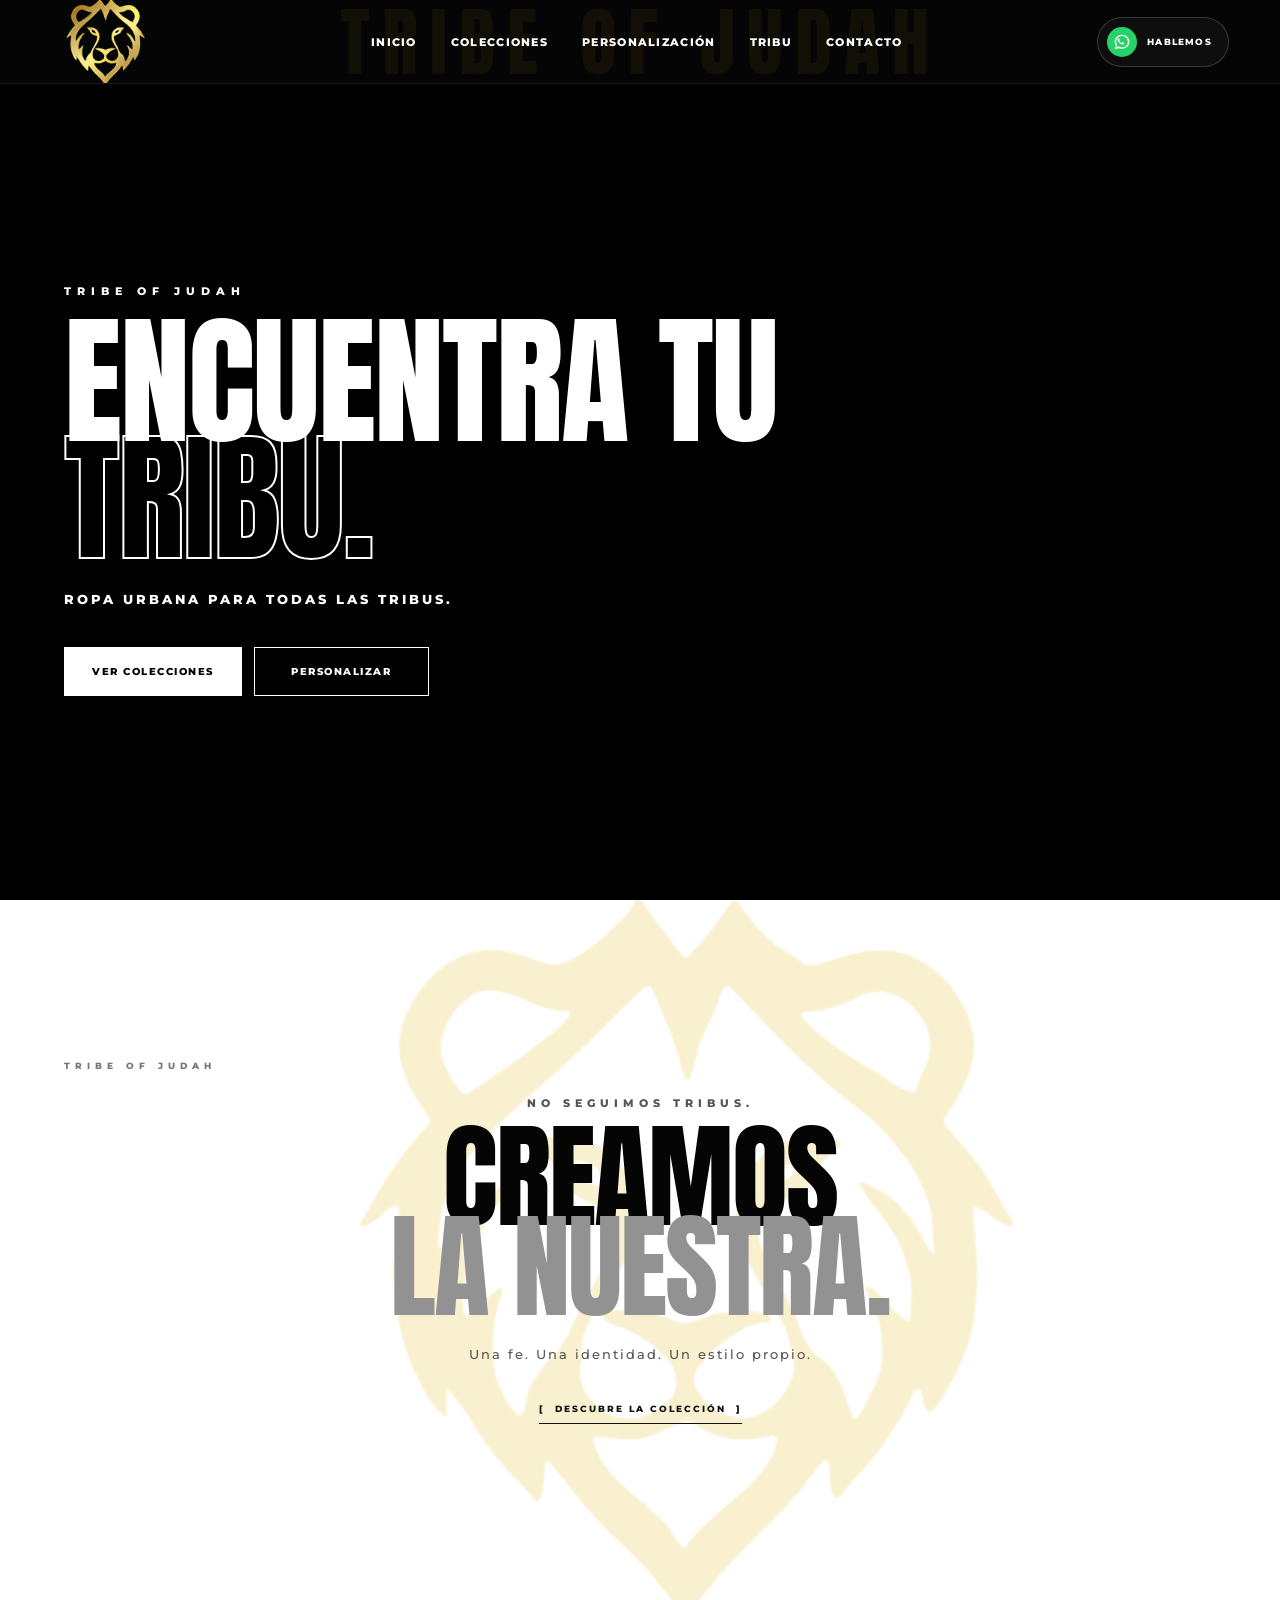
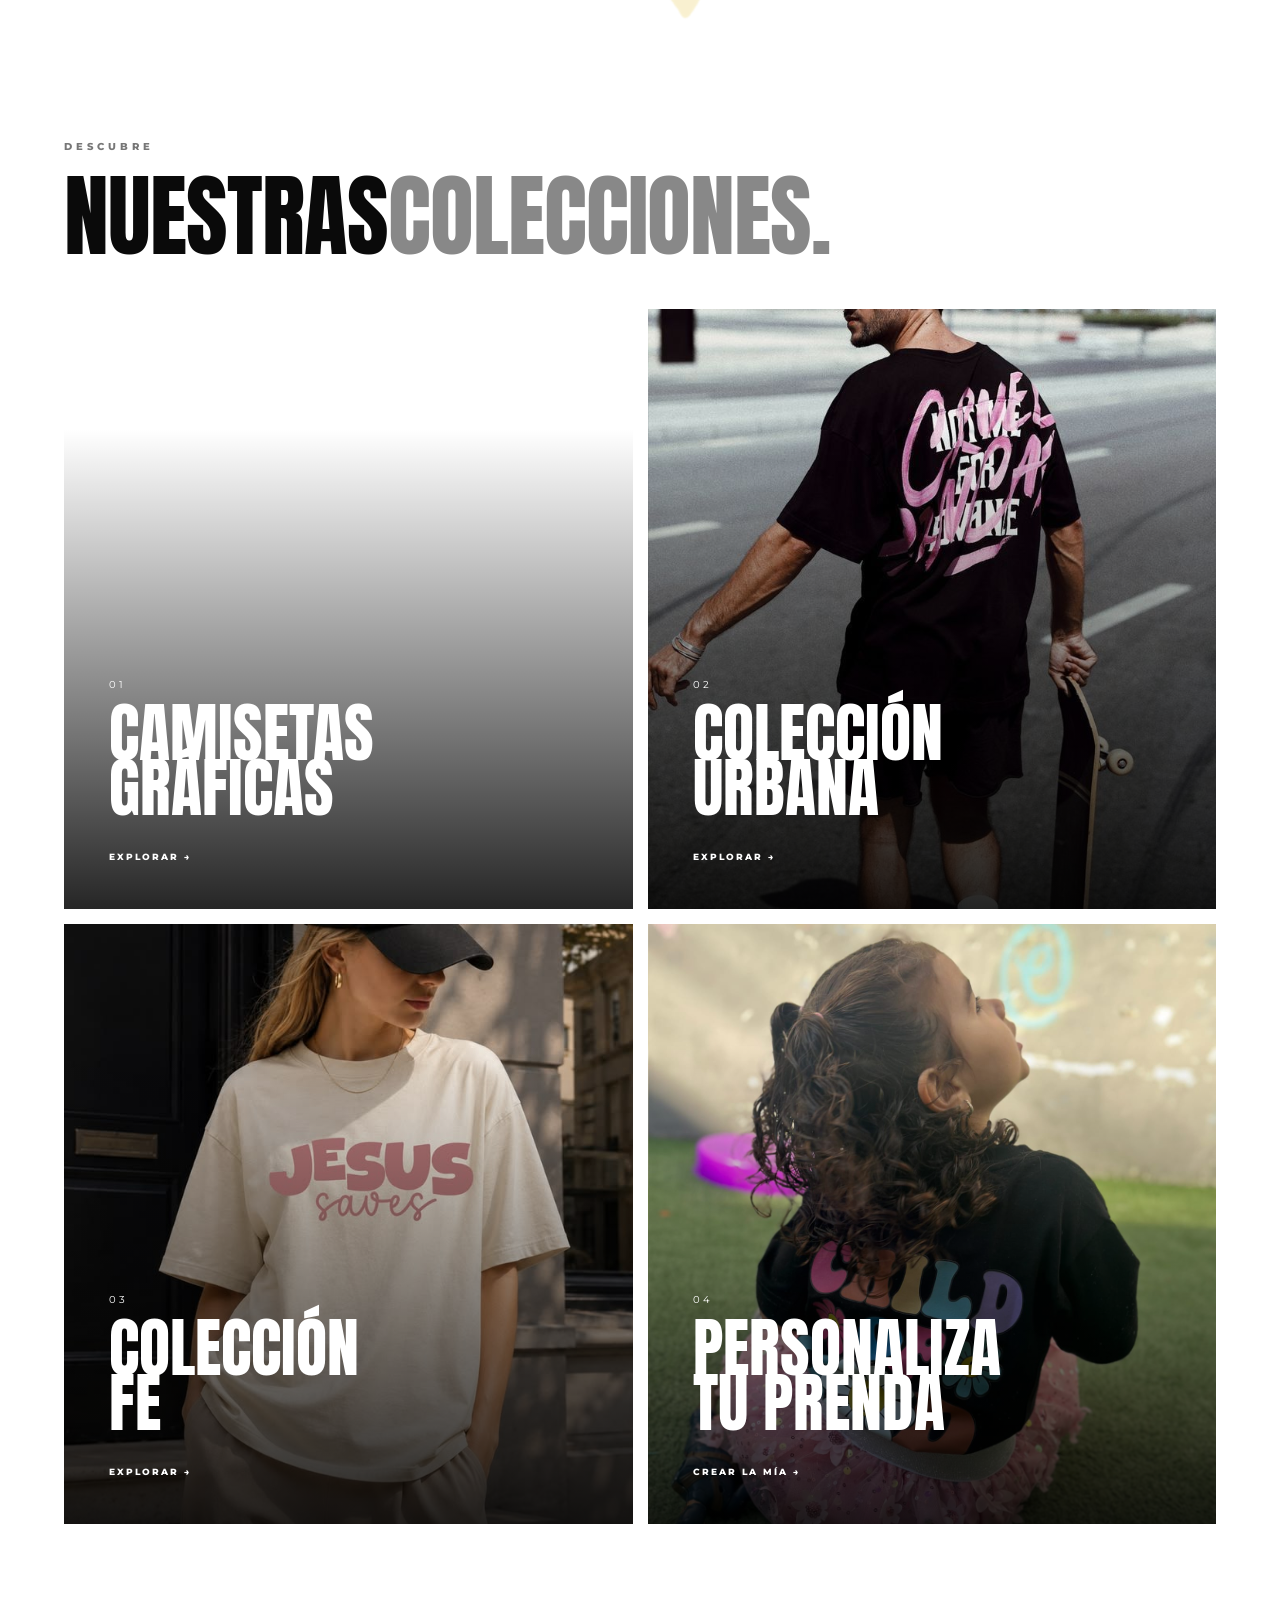
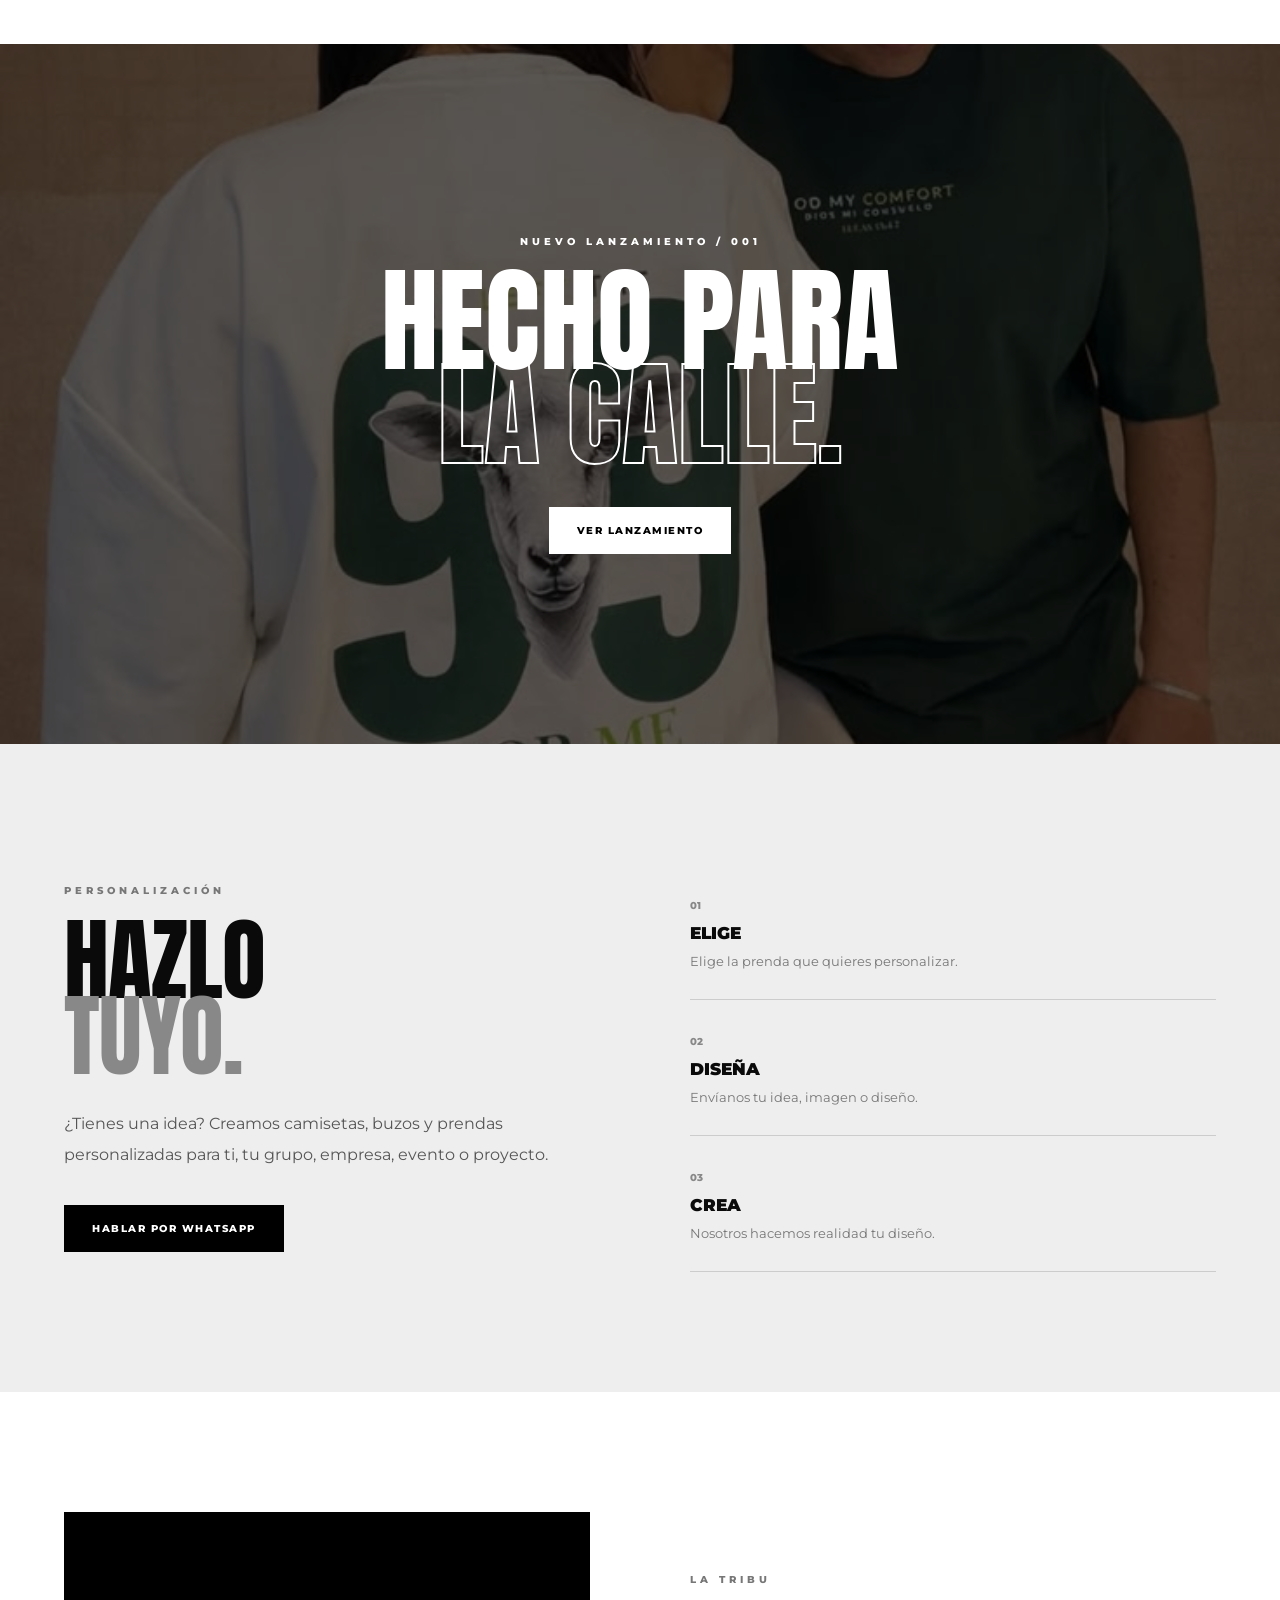
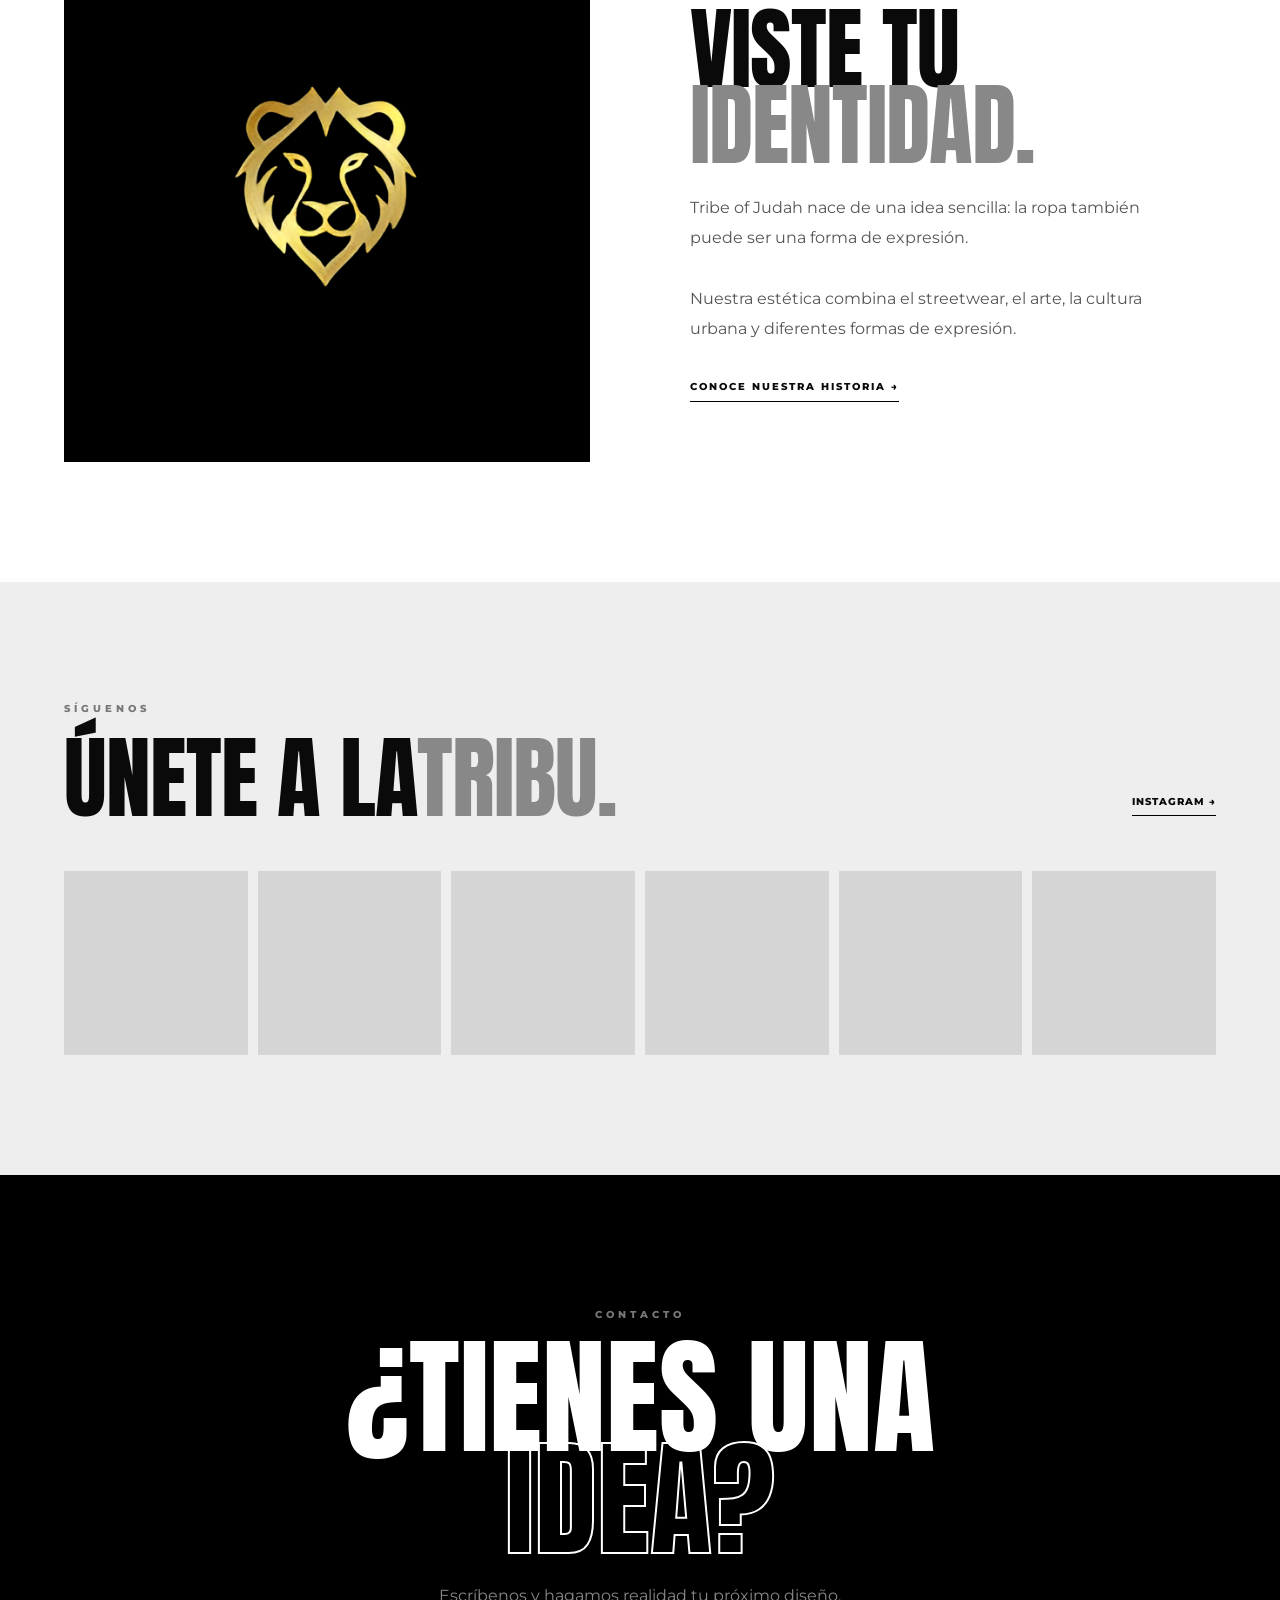
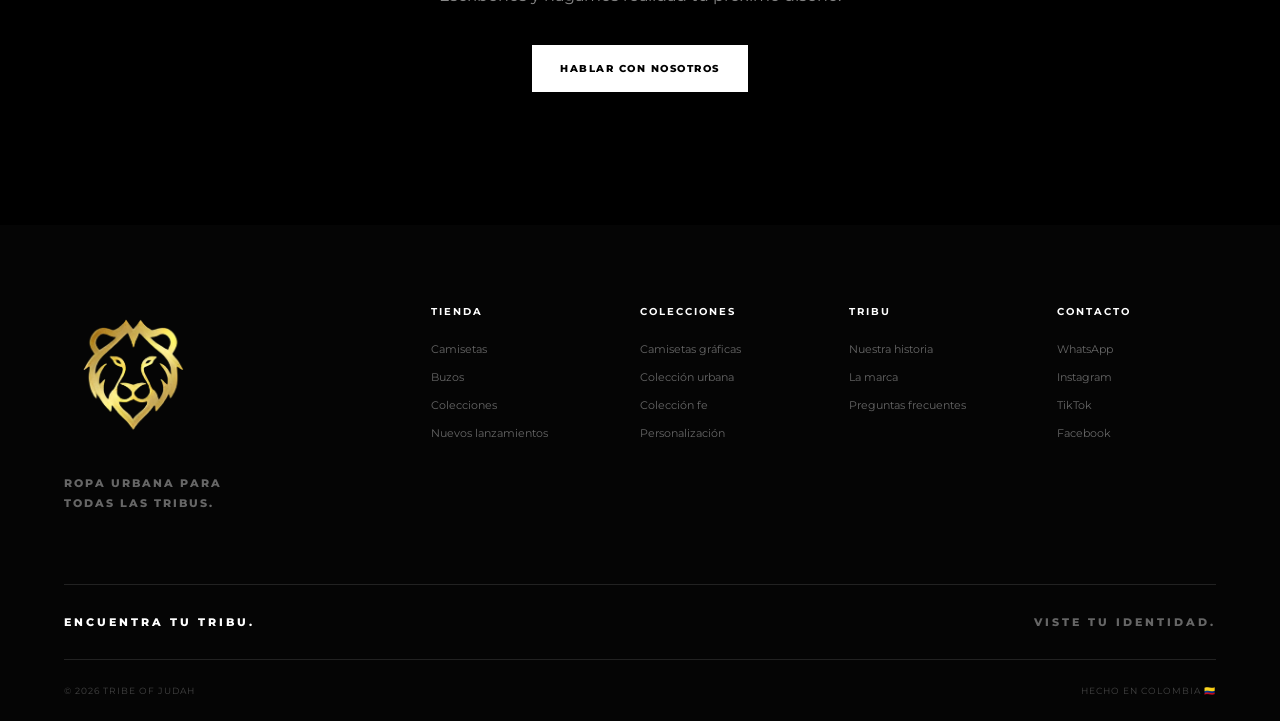
<file: index.html>
<!DOCTYPE html>
<html lang="es">

<head>
    <meta charset="UTF-8">
    <meta name="viewport" content="width=device-width, initial-scale=1.0">
    <title>TRIBE OF JUDAH | Ropa Urbana</title>
    <meta name="description" content="TRIBE OF JUDAH - Ropa urbana, camisetas, buzos y prendas personalizadas.">
    <link rel="icon" type="image/png" href="leon.png">

    <link rel="stylesheet" href="style.css">

    <!-- Fuentes -->
    <link rel="preconnect" href="https://fonts.googleapis.com">
    <link rel="preconnect" href="https://fonts.gstatic.com" crossorigin>
    <link href="https://fonts.googleapis.com/css2?family=Anton&family=Montserrat:wght@400;500;600;700;800;900&display=swap" rel="stylesheet">
</head>

<body>

    <!-- MENÚ DE NAVEGACIÓN DINÁMICO -->
    <div id="header-placeholder"></div>

    <main>

        <!-- HERO -->
        <section id="inicio" class="hero">
            <div class="hero-image"></div>
            <div class="hero-overlay"></div>

            <div class="hero-content">
                <p class="hero-small">TRIBE OF JUDAH</p>
                <h1>ENCUENTRA TU<br><span>TRIBU.</span></h1>
                <p class="hero-description">ROPA URBANA PARA TODAS LAS TRIBUS.</p>

                <div class="hero-buttons">
                    <a href="#colecciones" class="btn btn-white">VER COLECCIONES</a>
                    <a href="#personalizacion" class="btn btn-outline">PERSONALIZAR</a>
                </div>
            </div>
        </section>

        <!-- INTRO / MANIFIESTO -->
        <section class="intro">
            <div class="intro-lion" aria-hidden="true">
                <img src="leon.png" alt="">
            </div>

            <div class="container intro-container">
                <p class="intro-label">TRIBE OF JUDAH</p>

                <div class="intro-manifesto">
                    <p class="intro-kicker">NO SEGUIMOS TRIBUS.</p>
                    <h2>CREAMOS<br><span>LA NUESTRA.</span></h2>
                    <p class="intro-subtitle">Una fe. Una identidad. Un estilo propio.</p>
                    <a href="#colecciones" class="intro-link">[&nbsp; DESCUBRE LA COLECCIÓN&nbsp; ]</a>
                </div>
            </div>
        </section>

        <!-- COLECCIONES -->
        <section id="colecciones" class="collections section">
            <div class="container">
                <div class="section-header">
                    <div>
                        <p class="section-label">DESCUBRE</p>
                        <h2>NUESTRAS<span>COLECCIONES.</span></h2>
                    </div>
                </div>

                <div class="collection-grid">
                    <a href="hoja-grafica.html" class="collection-card graphic">
                        <div class="collection-overlay"></div>
                        <div class="collection-content">
                            <p>01</p>
                            <h3>CAMISETAS<br>GRÁFICAS</h3>
                            <span>EXPLORAR →</span>
                        </div>
                    </a>

                    <a href="hoja-urbana.html" class="collection-card street">
                        <div class="collection-overlay"></div>
                        <div class="collection-content">
                            <p>02</p>
                            <h3>COLECCIÓN<br>URBANA</h3>
                            <span>EXPLORAR →</span>
                        </div>
                    </a>

                    <a href="hoja-fe.html" class="collection-card faith">
                        <div class="collection-overlay"></div>
                        <div class="collection-content">
                            <p>03</p>
                            <h3>COLECCIÓN<br>FE</h3>
                            <span>EXPLORAR →</span>
                        </div>
                    </a>

                    <a href="#personalizacion" class="collection-card custom">
                        <div class="collection-overlay"></div>
                        <div class="collection-content">
                            <p>04</p>
                            <h3>PERSONALIZA<br>TU PRENDA</h3>
                            <span>CREAR LA MÍA →</span>
                        </div>
                    </a>
                </div>
            </div>
        </section>

        <!-- NUEVO LANZAMIENTO -->
        <section class="drop">
            <div class="drop-overlay"></div>
            <div class="drop-content">
                <p>NUEVO LANZAMIENTO / 001</p>
                <h2>HECHO PARA<br><span>LA CALLE.</span></h2>
                <a href="#colecciones" class="btn btn-white">VER LANZAMIENTO</a>
            </div>
        </section>

        <!-- PERSONALIZACIÓN -->
        <section id="personalizacion" class="custom section">
            <div class="container custom-container">
                <div class="custom-text">
                    <p class="section-label">PERSONALIZACIÓN</p>
                    <h2>HAZLO<br><span>TUYO.</span></h2>
                    <p>¿Tienes una idea? Creamos camisetas, buzos y prendas personalizadas para ti, tu grupo, empresa, evento o proyecto.</p>
                    <a href="https://wa.me/573226158846" target="_blank" class="btn btn-black">HABLAR POR WHATSAPP</a>
                </div>

                <div class="custom-steps">
                    <div class="custom-step">
                        <span>01</span>
                        <h3>ELIGE</h3>
                        <p>Elige la prenda que quieres personalizar.</p>
                    </div>
                    <div class="custom-step">
                        <span>02</span>
                        <h3>DISEÑA</h3>
                        <p>Envíanos tu idea, imagen o diseño.</p>
                    </div>
                    <div class="custom-step">
                        <span>03</span>
                        <h3>CREA</h3>
                        <p>Nosotros hacemos realidad tu diseño.</p>
                    </div>
                </div>
            </div>
        </section>

        <!-- TRIBU -->
        <section id="tribu" class="tribe section">
            <div class="container tribe-container">
                <div class="tribe-symbol">
                    <img src="leon.png" alt="León de Tribe of Judah">
                </div>

                <div class="tribe-content">
                    <p class="section-label">LA TRIBU</p>
                    <h2>VISTE TU<br><span>IDENTIDAD.</span></h2>
                    <p>Tribe of Judah nace de una idea sencilla: la ropa también puede ser una forma de expresión.</p>
                    <p>Nuestra estética combina el streetwear, el arte, la cultura urbana y diferentes formas de expresión.</p>
                    <a href="#" class="text-link">CONOCE NUESTRA HISTORIA →</a>
                </div>
            </div>
        </section>

        <!-- REDES SOCIALES -->
        <section class="social section">
            <div class="container">
                <div class="section-header">
                    <div>
                        <p class="section-label">SÍGUENOS</p>
                        <h2>ÚNETE A LA<span>TRIBU.</span></h2>
                    </div>
                    <a href="#" class="view-all">INSTAGRAM →</a>
                </div>

                <div class="social-grid">
                    <div></div><div></div><div></div><div></div><div></div><div></div>
                </div>
            </div>
        </section>

        <!-- CONTACTO -->
        <section id="contacto" class="contact">
            <div class="container contact-content">
                <p class="section-label">CONTACTO</p>
                <h2>¿TIENES UNA<br><span>IDEA?</span></h2>
                <p>Escríbenos y hagamos realidad tu próximo diseño.</p>
                <a href="https://wa.me/573226158846" target="_blank" class="btn btn-white">HABLAR CON NOSOTROS</a>
            </div>
        </section>

    </main>

    <!-- PIE DE PÁGINA DINÁMICO -->
    <div id="footer-placeholder"></div>

    <!-- CARGADOR DE COMPONENTES -->
    <script>
        fetch('header.html')
            .then(res => res.text())
            .then(data => document.getElementById('header-placeholder').innerHTML = data);

        fetch('footer.html')
            .then(res => res.text())
            .then(data => document.getElementById('footer-placeholder').innerHTML = data);
    </script>
<script>
    // Delegación de eventos para asegurar que funcione incluso si el header se carga dinámicamente
    document.addEventListener('click', (e) => {
        const btnToggle = e.target.closest('#btnMenuToggle') || e.target.closest('.menu-hamburguesa');
        const navMenu = document.querySelector('.nav-menu');

        // Si tocó el botón hamburguesa
        if (btnToggle && navMenu) {
            btnToggle.classList.toggle('activo');
            navMenu.classList.toggle('activo');
            return;
        }

        // Si tocó un enlace dentro del menú, cerrar el menú
        if (e.target.closest('.nav-menu a') && navMenu) {
            const btn = document.querySelector('.menu-hamburguesa') || document.getElementById('btnMenuToggle');
            if (btn) btn.classList.remove('activo');
            navMenu.classList.remove('activo');
        }
    });
</script>
<script>
    document.addEventListener('click', (e) => {
        const btnToggle = e.target.closest('#btnMenuToggle') || e.target.closest('.menu-hamburguesa');
        const navMenu = document.querySelector('.nav-menu');

        // Si se hace clic en el botón de las 3 rayas
        if (btnToggle && navMenu) {
            btnToggle.classList.toggle('activo');
            navMenu.classList.toggle('activo');
            return;
        }

        // Si se hace clic en cualquier enlace dentro del menú desplegable, se cierra automáticamente
        if (e.target.closest('.nav-menu a') && navMenu) {
            const btn = document.querySelector('.menu-hamburguesa') || document.getElementById('btnMenuToggle');
            if (btn) btn.classList.remove('activo');
            navMenu.classList.remove('activo');
        }
    });
</script>
</body>
</html>
</file>
<file: style.css>
/* =====================================================
   TRIBE OF JUDAH
   ESTILO STREETWEAR
===================================================== */


/* ==============================
   RESET
============================== */

* {
    margin: 0;
    padding: 0;
    box-sizing: border-box;
}


html {
    scroll-behavior: smooth;
    max-width: 100% !important;
    overflow-x: hidden !important;
}


body {
    font-family: 'Montserrat', sans-serif;
    background: #ffffff;
    color: #0a0a0a;
    max-width: 100% !important;
    overflow-x: hidden !important;
}


a {
    text-decoration: none;

    color: inherit;
}


button {
    font-family: inherit;
}


.container {
    width: min(1250px, 90%);

    margin: auto;
}



/* =====================================================
   NAVBAR — TRIBE OF JUDAH
===================================================== */

.navbar {

    position: fixed;

    top: 0;
    left: 0;

    width: 100%;

    height: 84px;

    background: #050505;

    z-index: 1000;

    border-bottom: 1px solid rgba(255,255,255,0.08);

    overflow: hidden;
}


/* ==========================================
   TEXTO GIGANTE DE FONDO
========================================== */

.nav-background-text {

    position: absolute;

    top: 50%;

    left: 50%;

    transform: translate(-50%, -50%);

    white-space: nowrap;

    font-family: 'Anton', sans-serif;

    font-size: 75px;

    letter-spacing: 12px;

    color: rgba(205, 158, 45, 0.07);

    pointer-events: none;

    user-select: none;

    z-index: 0;
}



/* ==========================================
   CONTENEDOR
========================================== */

.nav-container {

    position: relative;

    z-index: 2;

    width: min(1250px, 92%);

    height: 100%;

    margin: auto;

    display: flex;

    align-items: center;

    justify-content: space-between;
}



/* ==========================================
   LEÓN
========================================== */

.brand {

    width: 100px;

    height: 105px;

    display: flex;

    align-items: center;

    justify-content: flex-start;

    flex-shrink: 0;
}


.brand img {

    width: 110px;

    height: 110px;

    object-fit: contain;

    display: block;

    transition: 0.35s ease;
}


.brand:hover img {

    transform: scale(1.08);

}



/* ==========================================
   MENÚ
========================================== */

.nav-menu {

    display: flex;

    align-items: center;

    justify-content: center;

    gap: 34px;

    flex: 1;

    margin-left: 25px;
}


.nav-menu a {

    position: relative;

    color: #ffffff;

    font-size: 11px;

    font-weight: 800;

    letter-spacing: 1.3px;

    white-space: nowrap;

    padding: 10px 0;

    transition: color 0.3s ease;
}


.nav-menu a::after {

    content: "";

    position: absolute;

    left: 0;

    bottom: 2px;

    width: 0;

    height: 1px;

    background: #d4a62a;

    transition: width 0.3s ease;
}


.nav-menu a:hover {

    color: #d4a62a;
}


.nav-menu a:hover::after {

    width: 100%;
}


/* ==========================================
   ESTILOS MENÚ HAMBURGUESA MÓVIL
========================================== */
.menu-hamburguesa {
    display: none;
    background: transparent;
    border: none;
    cursor: pointer;
    flex-direction: column;
    justify-content: space-between;
    width: 28px;
    height: 20px;
    z-index: 1001;
    padding: 0;
}

.menu-hamburguesa span {
    display: block;
    width: 100%;
    height: 2px;
    background-color: #fff;
    transition: all 0.3s ease;
}

.menu-hamburguesa.activo span:nth-child(1) {
    transform: translateY(9px) rotate(45deg);
}
.menu-hamburguesa.activo span:nth-child(2) {
    opacity: 0;
}
.menu-hamburguesa.activo span:nth-child(3) {
    transform: translateY(-9px) rotate(-45deg);
}



/* ==========================================
   WHATSAPP MODERNO
========================================== */

.whatsapp-modern {

    display: flex;

    align-items: center;

    gap: 10px;

    padding: 9px 16px 9px 9px;

    border: 1px solid rgba(255,255,255,0.18);

    border-radius: 100px;

    background: rgba(255,255,255,0.04);

    color: #ffffff;

    font-size: 9px;

    font-weight: 800;

    letter-spacing: 1.2px;

    transition:
        background 0.3s ease,
        border 0.3s ease,
        transform 0.3s ease;

    flex-shrink: 0;
}


.whatsapp-circle {

    width: 30px;

    height: 30px;

    border-radius: 50%;

    background: #25D366;

    display: flex;

    align-items: center;

    justify-content: center;

    transition: 0.3s ease;
}


.whatsapp-circle svg {

    width: 18px;

    height: 18px;

    fill: #ffffff;
}


.whatsapp-text {

    line-height: 1;
}


.whatsapp-modern:hover {

    background: #25D366;

    border-color: #25D366;

    color: #000000;

    transform: translateY(-2px);

}


.whatsapp-modern:hover .whatsapp-circle {

    background: #ffffff;
}


.whatsapp-modern:hover .whatsapp-circle svg {

    fill: #25D366;
}

.hero {

    height: 100vh;

    min-height: 700px;

    position: relative;

    display: flex;

    align-items: center;

    overflow: hidden;

    background: #000000;

    color: #ffffff;
}


.hero-image {

    position: absolute;

    inset: 0;

    background-image:
        url("https://images.unsplash.com/photo-1523398002811-999ca8dec234?auto=format&fit=crop&w=2200&q=90");

    background-position: center;

    background-size: cover;

    transform: scale(1.03);
}


.hero-overlay {

    position: absolute;

    inset: 0;

    background:
        linear-gradient(
            90deg,
            rgba(0,0,0,0.88),
            rgba(0,0,0,0.45),
            rgba(0,0,0,0.25)
        );
}


.hero-content {

    position: relative;

    z-index: 2;

    width: min(1250px, 90%);

    margin: auto;

    padding-top: 80px;
}


.hero-small {

    font-size: 11px;

    letter-spacing: 6px;

    font-weight: 800;

    margin-bottom: 25px;
}


.hero h1 {

    font-family: 'Anton', sans-serif;

    font-size: clamp(75px, 11vw, 160px);

    line-height: 0.83;

    letter-spacing: -2px;

    font-weight: 400;

    margin-bottom: 35px;
}


.hero h1 span {

    color: transparent;

    -webkit-text-stroke: 2px #ffffff;
}


.hero-description {

    font-size: 13px;

    font-weight: 800;

    letter-spacing: 3px;

    margin-bottom: 40px;
}


.hero-buttons {

    display: flex;

    gap: 12px;

    flex-wrap: wrap;
}



/* ==============================
   BOTONES
============================== */

.btn {

    display: inline-flex;

    align-items: center;

    justify-content: center;

    min-width: 175px;

    padding: 17px 28px;

    font-size: 10px;

    font-weight: 800;

    letter-spacing: 1.5px;

    transition: 0.3s;
}


.btn-white {

    background: #ffffff;

    color: #000000;
}


.btn-white:hover {

    background: #cccccc;

    transform: translateY(-3px);
}


.btn-outline {

    border: 1px solid #ffffff;

    color: #ffffff;
}


.btn-outline:hover {

    background: #ffffff;

    color: #000000;
}


.btn-black {

    background: #000000;

    color: #ffffff;
}


.btn-black:hover {

    background: #222222;

    transform: translateY(-3px);
}



/* ==============================
   SECCIONES
============================== */

.section {

    padding: 120px 0;
}


.section-label {

    font-size: 10px;

    font-weight: 800;

    letter-spacing: 4px;

    color: #777777;

    margin-bottom: 25px;
}


.section-header {

    display: flex;

    align-items: flex-end;

    justify-content: space-between;

    margin-bottom: 55px;
}


.section-header h2,
.intro h2,
.custom h2,
.tribe h2 {

    font-family: 'Anton', sans-serif;

    font-weight: 400;

    font-size: clamp(55px, 7vw, 105px);

    line-height: 0.85;

    letter-spacing: -1px;
}


.section-header h2 span,
.intro h2 span,
.custom h2 span,
.tribe h2 span {

    color: #888888;
}


.view-all {

    font-size: 10px;

    font-weight: 800;

    letter-spacing: 1px;

    border-bottom: 1px solid #000000;

    padding-bottom: 7px;
}



/* =====================================================
   INTRO / MANIFIESTO
===================================================== */

.intro {
    position: relative;

    min-height: 720px;

    padding: 150px 0;

    background: #ffffff;

    overflow: hidden;
}


/* =====================================================
   LEÓN DE JUDÁ — MARCA DE AGUA GIGANTE
===================================================== */

.intro-lion {
    position: absolute;

    width: 72vw;
    height: 72vw;

    max-width: 1100px;
    max-height: 1100px;

    left: 54%;
    top: 50%;

    transform: translate(-50%, -50%);

    z-index: 0;

    pointer-events: none;
    user-select: none;
}

.intro-lion img {
    width: 100%;
    height: 100%;

    object-fit: contain;

    filter:
        brightness(0)
        saturate(100%)
        invert(70%)
        sepia(75%)
        saturate(1200%)
        hue-rotate(5deg)
        brightness(90%)
        contrast(110%);

    opacity: 0.18;
}


/* =====================================================
   CONTENIDO
===================================================== */

.intro-container {
    position: relative;

    z-index: 2;

    min-height: 420px;

    display: flex;

    align-items: center;

    justify-content: center;
}


/* =====================================================
   PEQUEÑA IDENTIDAD SUPERIOR / LATERAL
===================================================== */

.intro-label {
    position: absolute;

    left: 0;
    top: 10px;

    margin: 0;

    font-size: 9px;

    font-weight: 800;

    letter-spacing: 5px;

    color: #777777;
}


/* =====================================================
   MANIFIESTO
===================================================== */

.intro-manifesto {
    position: relative;

    width: 100%;

    max-width: 850px;

    text-align: center;
}


/* =====================================================
   FRASE PEQUEÑA
===================================================== */

.intro-kicker {
    margin: 0 0 22px;

    font-size: 11px;

    font-weight: 800;

    letter-spacing: 5px;

    color: #555555;
}


/* =====================================================
   TITULAR PRINCIPAL
===================================================== */

.intro-manifesto h2 {

    margin: 0;

    font-family: 'Anton', sans-serif;

    font-size: clamp(75px, 9vw, 135px);

    font-weight: 400;

    line-height: 0.78;

    letter-spacing: -2px;

    color: #050505;
}

.intro-manifesto h2 span {

    color: #929292;
}


/* =====================================================
   SUBTÍTULO
===================================================== */

.intro-subtitle {

    margin: 35px 0 35px;

    font-size: 13px;

    font-weight: 500;

    letter-spacing: 2px;

    color: #555555;
}


/* =====================================================
   CTA
===================================================== */

.intro-link {

    display: inline-block;

    padding-bottom: 9px;

    border-bottom: 1px solid #111111;

    color: #111111;

    font-size: 9px;

    font-weight: 800;

    letter-spacing: 2px;

    transition:
        opacity 0.3s ease,
        letter-spacing 0.3s ease;
}

.intro-link:hover {

    opacity: 0.5;

    letter-spacing: 3px;
}



/* ==============================
   PRODUCTOS
============================== */

.shop {

    background: #f1f1f1;
}


.products {

    display: grid;

    grid-template-columns: repeat(4, 1fr);

    gap: 18px;
}


.product {

    min-width: 0;
}


.product-image {

    height: 480px;

    background: #dedede;

    position: relative;

    overflow: hidden;
}


.product-placeholder {

    width: 100%;

    height: 100%;

    display: flex;

    align-items: center;

    justify-content: center;

    color: #999999;

    font-size: 10px;

    font-weight: 800;

    letter-spacing: 2px;
}


.product-tag {

    position: absolute;

    top: 15px;

    left: 15px;

    background: #000000;

    color: #ffffff;

    padding: 8px 12px;

    font-size: 8px;

    font-weight: 800;

    letter-spacing: 1px;

    z-index: 2;
}


.product-info {

    padding-top: 18px;
}


.product-info h3 {

    font-size: 12px;

    font-weight: 800;

    letter-spacing: 0.5px;

    margin-bottom: 8px;
}


.product-info p {

    font-size: 12px;

    font-weight: 700;
}



/* ==============================
   COLECCIONES
============================== */

.collection-grid {

    display: grid;

    grid-template-columns: repeat(2, 1fr);

    gap: 15px;
}


.collection-card {

    height: 600px;

    position: relative;

    overflow: hidden;

    color: #ffffff;

    display: flex;

    align-items: flex-end;
}


.collection-card::before {

    content: "";

    position: absolute;

    inset: 0;

    background-size: cover;

    background-position: center;

    transition: 0.6s;
}


.collection-card:hover::before {

    transform: scale(1.05);
}


.graphic::before {

    background-image:
        url("https://images.unsplash.com/photo-1529139574466-a303027c1d8b?auto=format&fit=crop&w=1200&q=85");
}


.street::before {

    background-image:
        url("portada-urbana.jpg");
}


.faith::before {

    background-image:
        url("portada-fe.jpg");
}


.custom::before {

    background-image:
        url("portada-personalizada.jpeg");
}


.collection-overlay {

    position: absolute;

    inset: 0;

    background:
        linear-gradient(
            transparent 20%,
            rgba(0,0,0,0.85)
        );
}


.collection-content {

    position: relative;

    z-index: 2;

    padding: 45px;

    width: 100%;
}


.collection-content p {

    font-size: 10px;

    letter-spacing: 3px;

    margin-bottom: 15px;
}


.collection-content h3 {

    font-family: 'Anton', sans-serif;

    font-size: clamp(45px, 5vw, 75px);

    font-weight: 400;

    line-height: 0.85;

    margin-bottom: 30px;
}


.collection-content span {

    font-size: 9px;

    font-weight: 800;

    letter-spacing: 2px;
}



/* ==============================
   NUEVO LANZAMIENTO
============================== */

.drop {

    min-height: 700px;

    position: relative;

    display: flex;

    align-items: center;

    justify-content: center;

    text-align: center;

    color: #ffffff;

    background:
        url("fondo-coleccion.jpg")
        center/cover;
}


.drop-overlay {

    position: absolute;

    inset: 0;

    background: rgba(0,0,0,0.65);
}


.drop-content {

    position: relative;

    z-index: 2;
}


.drop-content p {

    font-size: 10px;

    font-weight: 800;

    letter-spacing: 4px;

    margin-bottom: 25px;
}


.drop-content h2 {

    font-family: 'Anton', sans-serif;

    font-size: clamp(65px, 9vw, 130px);

    line-height: 0.82;

    font-weight: 400;

    margin-bottom: 45px;
}


.drop-content h2 span {

    color: transparent;

    -webkit-text-stroke: 2px #ffffff;
}



/* ==============================
   PERSONALIZACIÓN
============================== */

.custom {

    background: #eeeeee;
}


.custom-container {

    display: grid;

    grid-template-columns: 1fr 1fr;

    gap: 100px;

    align-items: center;
}


.custom-text > p:not(.section-label) {

    max-width: 500px;

    color: #555555;

    line-height: 1.9;

    margin: 35px 0;
}


.custom-steps {

    display: flex;

    flex-direction: column;
}


.custom-step {

    padding: 30px 0;

    border-bottom: 1px solid #cccccc;
}


.custom-step span {

    font-size: 10px;

    color: #888888;

    font-weight: 800;
}


.custom-step h3 {

    margin: 10px 0;

    font-size: 17px;

    font-weight: 900;
}


.custom-step p {

    color: #777777;

    font-size: 13px;
}



/* ==============================
   TRIBU
============================== */

.tribe {

    background: #ffffff;
}


.tribe-container {

    display: grid;

    grid-template-columns: 1fr 1fr;

    gap: 100px;

    align-items: center;
}


.tribe-symbol {

    height: 550px;

    background: #000000;

    display: flex;

    align-items: center;

    justify-content: center;

    padding: 80px;
}


.tribe-symbol img {

    width: 70%;

    max-width: 320px;

    height: auto;

    object-fit: contain;
}


.tribe-content > p:not(.section-label) {

    max-width: 500px;

    color: #555555;

    line-height: 1.9;

    margin: 30px 0;
}


.text-link {

    display: inline-block;

    font-size: 10px;

    font-weight: 800;

    letter-spacing: 2px;

    border-bottom: 1px solid #000000;

    padding-bottom: 8px;
}



/* ==============================
   REDES
============================== */

.social {

    background: #eeeeee;
}


.social-grid {

    display: grid;

    grid-template-columns: repeat(6, 1fr);

    gap: 10px;
}


.social-grid div {

    aspect-ratio: 1;

    background: #d5d5d5;
}



/* ==============================
   CONTACTO
============================== */

.contact {

    min-height: 650px;

    display: flex;

    align-items: center;

    justify-content: center;

    text-align: center;

    background: #000000;

    color: #ffffff;
}


.contact-content {

    max-width: 900px;
}


.contact h2 {

    font-family: 'Anton', sans-serif;

    font-size: clamp(70px, 10vw, 150px);

    font-weight: 400;

    line-height: 0.8;

    margin-bottom: 35px;
}


.contact h2 span {

    color: transparent;

    -webkit-text-stroke: 2px #ffffff;
}


.contact-content > p:not(.section-label) {

    color: #888888;

    margin-bottom: 40px;
}



/* ==============================
   FOOTER
============================== */

.footer {

    background: #050505;

    color: #ffffff;

    padding: 80px 0 25px;
}


.footer-top {

    display: grid;

    grid-template-columns: 2fr repeat(4, 1fr);

    gap: 50px;

    padding-bottom: 70px;
}


.footer-brand img {

    width: 140px;
    height: 140px;
    object-fit: contain;
    margin-bottom: 25px;
}


.footer-brand p {

    color: #666666;

    font-size: 11px;

    font-weight: 800;

    line-height: 1.8;

    letter-spacing: 2px;
}


.footer-column {

    display: flex;

    flex-direction: column;

    gap: 14px;
}


.footer-column h3 {

    font-size: 10px;

    letter-spacing: 2px;

    margin-bottom: 10px;
}


.footer-column a {

    color: #666666;

    font-size: 11px;

    transition: 0.3s;
}


.footer-column a:hover {

    color: #ffffff;
}


.footer-phrase {

    border-top: 1px solid #222222;

    border-bottom: 1px solid #222222;

    padding: 30px 0;

    display: flex;

    justify-content: space-between;
}


.footer-phrase span {

    font-size: 11px;

    font-weight: 800;

    letter-spacing: 3px;
}


.footer-phrase span:last-child {

    color: #666666;
}


.footer-bottom {

    padding-top: 25px;

    display: flex;

    justify-content: space-between;
}


.footer-bottom p {

    color: #444444;

    font-size: 9px;

    letter-spacing: 1px;
}



/* ==============================
   TABLET Y MÓVIL (CORREGIDO CON MENÚ HAMBURGUESA)
============================== */

@media (max-width: 700px) {
    html, body {
        max-width: 100% !important;
        overflow-x: hidden !important;
    }
    .navbar { height: 70px; width: 100% !important; }
    .nav-container { 
        padding: 0 15px !important; 
        display: flex !important;
        align-items: center !important;
        justify-content: space-between !important;
    }
    .brand { width: 75px; height: 75px; }
    .brand img { width: 70px; height: 70px; }

    /* --- BOTÓN HAMBURGUESA CORREGIDO --- */
    .menu-hamburguesa {
        display: flex !important;
        flex-direction: column !important;
        justify-content: space-between !important;
        width: 30px !important;
        height: 22px !important;
        background: transparent !important;
        border: none !important;
        cursor: pointer !important;
        z-index: 1002 !important;
        padding: 0 !important;
        margin: 0 10px !important;
    }

    .menu-hamburguesa span {
        display: block !important;
        width: 100% !important;
        height: 3px !important;
        background-color: #ffffff !important;
        border-radius: 2px !important;
        transition: all 0.3s ease !important;
    }

    /* --- MENÚ DESPLEGABLE --- */
    .nav-menu {
        display: flex !important;
        flex-direction: column !important;
        position: fixed !important;
        top: 70px !important;
        left: -100% !important;
        width: 100% !important;
        height: calc(100vh - 70px) !important;
        background: rgba(5, 5, 5, 0.98) !important;
        justify-content: center !important;
        align-items: center !important;
        gap: 25px !important;
        transition: left 0.4s ease !important;
        z-index: 1001 !important;
        margin-left: 0 !important;
    }

    .nav-menu.activo {
        left: 0 !important;
    }

    .nav-menu a {
        font-size: 15px !important;
        letter-spacing: 2px !important;
        color: #ffffff !important;
    }

    /* Ajuste botón WhatsApp */
    .whatsapp-modern {
        padding: 6px 10px !important;
        font-size: 7px !important;
    }
    .whatsapp-circle {
        width: 24px !important;
        height: 24px !important;
    }
    .whatsapp-circle svg {
        width: 14px !important;
        height: 14px !important;
    }

    .hero { min-height: 650px; }
    .hero h1 { font-size: 75px; }
    .section { padding: 85px 0; }
    .section-header { align-items: flex-start; flex-direction: column; gap: 25px; }
    .products { grid-template-columns: 1fr; }
    .product-image { height: 500px; }
    .collection-grid { grid-template-columns: 1fr; }
    .collection-card { height: 500px; }
    .social-grid { grid-template-columns: repeat(3, 1fr); }
    .tribe-symbol { height: 400px; }
    .footer-top { grid-template-columns: 1fr 1fr; }
    .footer-phrase { flex-direction: column; gap: 15px; }
    .footer-bottom { flex-direction: column; gap: 10px; }
}


/* ==========================================================================
   ESTILO GALERÍA E-COMMERCE (DISEÑO VERTICAL: FOTO COMPLETA ARRIBA + INFO ABAJO)
   ========================================================================== */

.galeria-seccion {
    padding: 20px 20px 80px 20px;
}

.galeria-header {
    display: flex;
    justify-content: space-between;
    align-items: flex-end;
    border-bottom: 2px solid #111;
    padding-bottom: 15px;
    margin-bottom: 30px;
}

.titulo-galeria {
    font-size: 2.5rem;
    font-weight: 900;
    text-transform: uppercase;
    letter-spacing: -1px;
    margin: 0;
}

.titulo-galeria span {
    color: #888;
}

.galeria-contador {
    font-size: 0.9rem;
    font-weight: 600;
    color: #666;
    text-transform: uppercase;
}

.grid-productos {
    display: grid;
    grid-template-columns: repeat(auto-fill, minmax(320px, 1fr));
    gap: 30px;
}

/* CONTENEDOR 3D FLIP CARD */
.producto-card-flip {
    position: relative;
    width: 100%;
    height: 560px; /* Altura generosa para mostrar con comodidad toda la info y la foto */
    perspective: 1000px;
}

.card-inner {
    position: relative;
    width: 100%;
    height: 100%;
    text-align: left;
    transition: transform 0.7s cubic-bezier(0.4, 0, 0.2, 1);
    transform-style: preserve-3d;
    box-shadow: 0 4px 15px rgba(0,0,0,0.06);
    border-radius: 8px;
}

.producto-card-flip:hover {
    z-index: 10;
}

.producto-card-flip:hover .card-inner {
    transform: rotateY(180deg);
}

.card-front, .card-back {
    position: absolute;
    width: 100%;
    height: 100%;
    -webkit-backface-visibility: hidden;
    backface-visibility: hidden;
    border-radius: 8px;
    overflow: hidden;
}

/* FRENTE */
.card-front {
    background-color: #f7f7f7;
    color: #111;
    display: flex;
    flex-direction: column;
}

.badge-tag {
    position: absolute;
    top: 12px;
    left: 12px;
    background: #000;
    color: #fff;
    font-size: 0.7rem;
    font-weight: 800;
    padding: 4px 8px;
    text-transform: uppercase;
    z-index: 2;
}

.card-front img {
    width: 100%;
    height: 380px;
    object-fit: cover;
    display: block;
}

.info-basica {
    padding: 15px;
    display: flex;
    flex-direction: column;
    gap: 4px;
}

.info-basica h3 {
    font-size: 0.95rem;
    font-weight: 800;
    text-transform: uppercase;
    margin: 0;
}

.precio-frente {
    font-size: 1.1rem;
    font-weight: 900;
    color: #111;
    margin: 0;
}

.pista-hover {
    font-size: 0.75rem;
    color: #777;
    margin-top: 4px;
}

/* REVERSO VERTICAL (IMAGEN ARRIBA COMPLETA Y DATOS ABAJO) */
.card-back {
    background-color: #0a0a0a;
    color: #ffffff;
    transform: rotateY(180deg);
    display: flex;
    flex-direction: column; /* Organizado verticalmente para que quepa la foto completa sin recortes */
    box-sizing: border-box;
    border: 1px solid #222;
}

.card-back-img {
    width: 100%;
    height: 200px; /* Espacio superior reservado exclusivamente para la foto completa */
    object-fit: contain; /* Muestra toda la imagen horizontal/cuadrada sin recortarle ningún borde */
    background-color: #121212;
    border-bottom: 1px solid #222;
    display: block;
    flex-shrink: 0;
}

.card-back-content {
    width: 100%;
    height: calc(100% - 200px);
    padding: 15px;
    display: flex;
    flex-direction: column;
    justify-content: space-between;
    overflow-y: auto; /* Permite deslizar con suavidad si hay muchos colores de paleta */
}

.card-back-content h3 {
    font-size: 0.85rem;
    font-weight: 900;
    text-transform: uppercase;
    margin: 0 0 4px 0;
    border-bottom: 1px solid #222;
    padding-bottom: 6px;
    line-height: 1.2;
}

.precio-back {
    font-size: 1.05rem;
    font-weight: 900;
    color: #fff;
    margin: 4px 0;
}

.detalles-prenda p {
    font-size: 0.73rem;
    margin: 3px 0;
    color: #ccc;
}

.detalles-prenda strong {
    color: #fff;
}

.tallas-box {
    margin-top: 6px;
}

.tallas-list {
    display: flex;
    gap: 5px;
    margin-top: 3px;
    flex-wrap: wrap;
}

.tallas-list span {
    border: 1px solid #444;
    padding: 2px 7px;
    font-size: 0.7rem;
    font-weight: 700;
    border-radius: 3px;
    background: #151515;
}

/* BOTÓN WHATSAPP */
.btn-wsp-pedir {
    background: #25D366;
    color: #fff;
    text-decoration: none;
    font-weight: 900;
    font-size: 0.75rem;
    padding: 10px;
    border-radius: 5px;
    display: flex;
    align-items: center;
    justify-content: center;
    gap: 6px;
    text-transform: uppercase;
    transition: background 0.3s, transform 0.2s;
    margin-top: 8px;
}

.btn-wsp-pedir:hover {
    background: #1eb855;
    transform: scale(1.02);
}

.icon-wsp {
    width: 18px;
    height: 18px;
    fill: currentColor;
}

/* CONTENEDOR DE CÍRCULOS DE COLORES */
.colores-box {
    margin: 6px 0;
}

.colores-list {
    display: flex;
    gap: 6px;
    margin-top: 4px;
    flex-wrap: wrap;
    align-items: center;
}

.dot-color {
    width: 18px;
    height: 18px;
    border-radius: 50%;
    display: inline-block;
    border: 1px solid rgba(255, 255, 255, 0.4);
    box-shadow: 0 2px 4px rgba(0, 0, 0, 0.2);
    position: relative;
    cursor: pointer;
    transition: transform 0.2s ease, border-color 0.2s ease;
}

.dot-color:hover {
    transform: scale(1.25);
    border-color: #fff;
    z-index: 5;
}

.dot-color::after {
    content: attr(data-nombre);
    position: absolute;
    bottom: 130%;
    left: 50%;
    transform: translateX(-50%);
    background: #000;
    color: #fff;
    font-size: 0.65rem;
    font-weight: 700;
    padding: 3px 7px;
    border-radius: 4px;
    white-space: nowrap;
    opacity: 0;
    pointer-events: none;
    transition: opacity 0.2s ease, transform 0.2s ease;
    box-shadow: 0 2px 6px rgba(0, 0, 0, 0.3);
}

.dot-color:hover::after {
    opacity: 1;
    transform: translateX(-50%) translateY(-2px);
}
</file>
